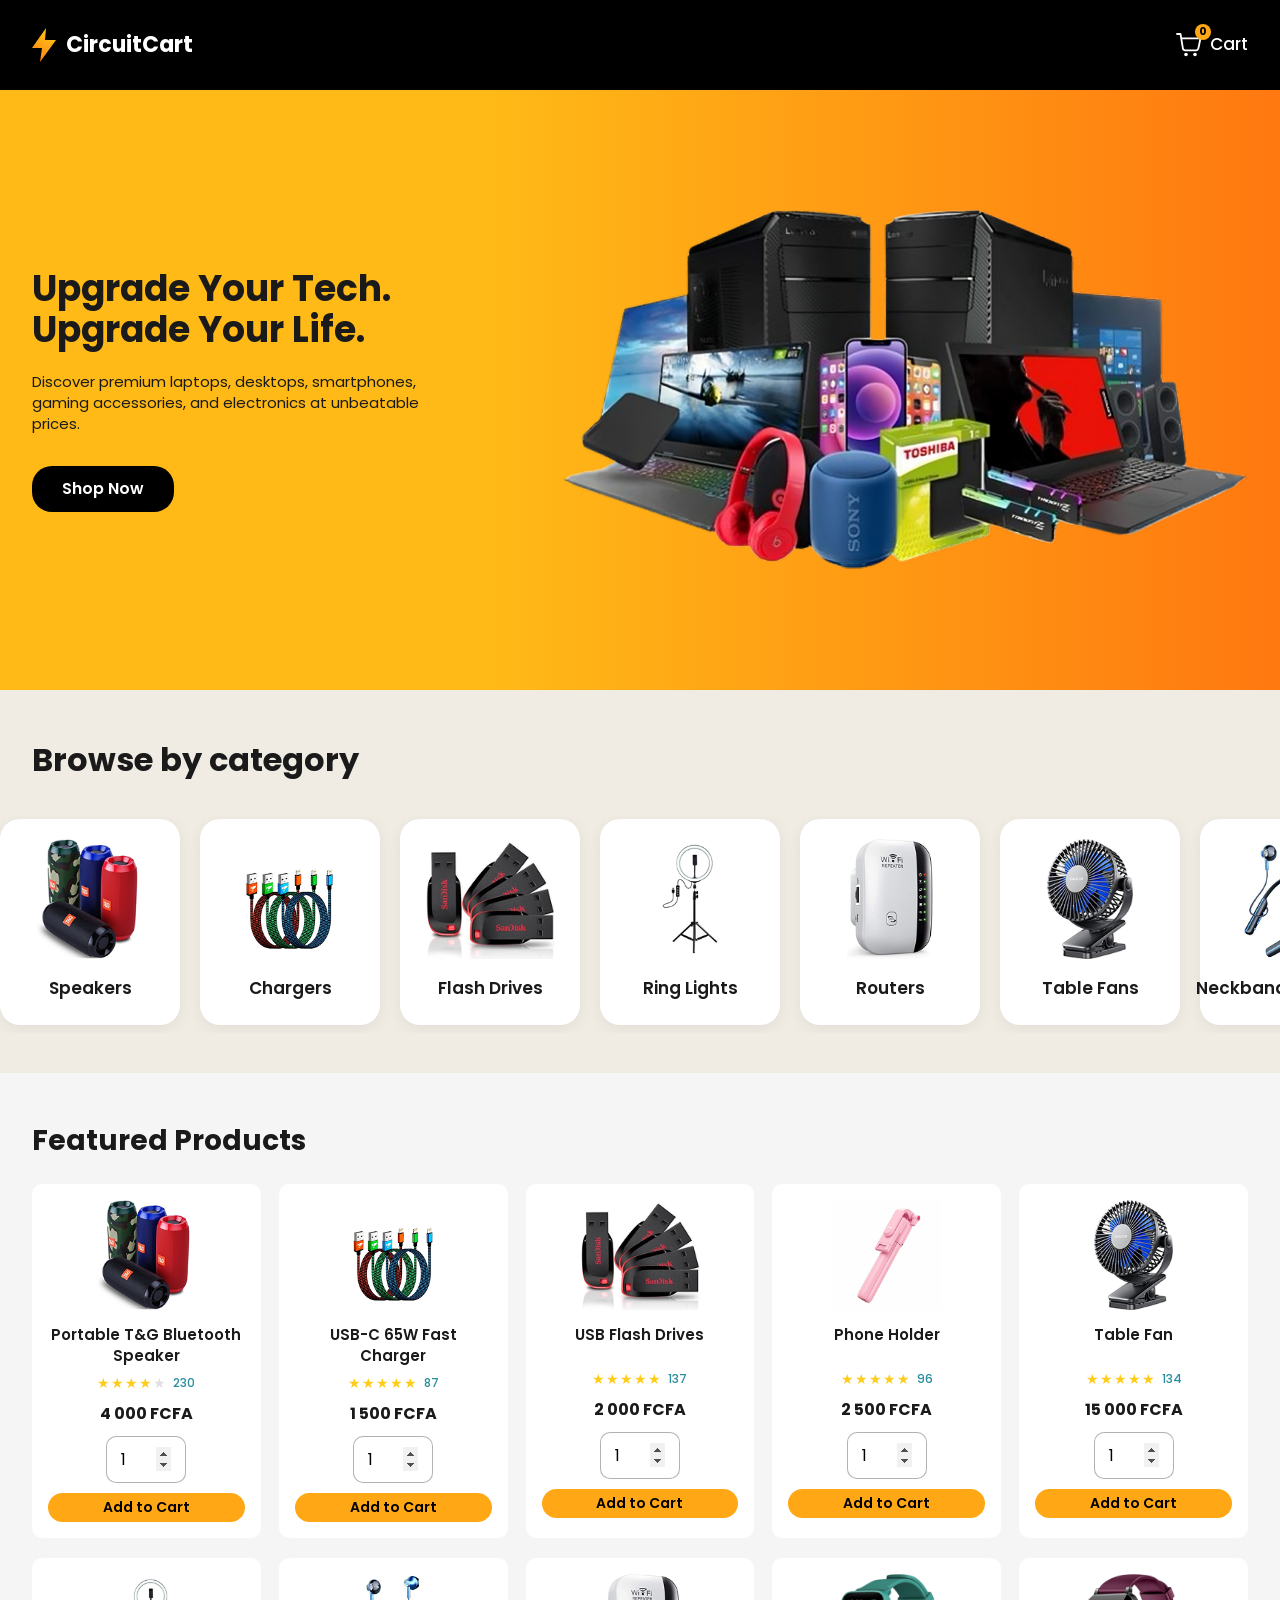
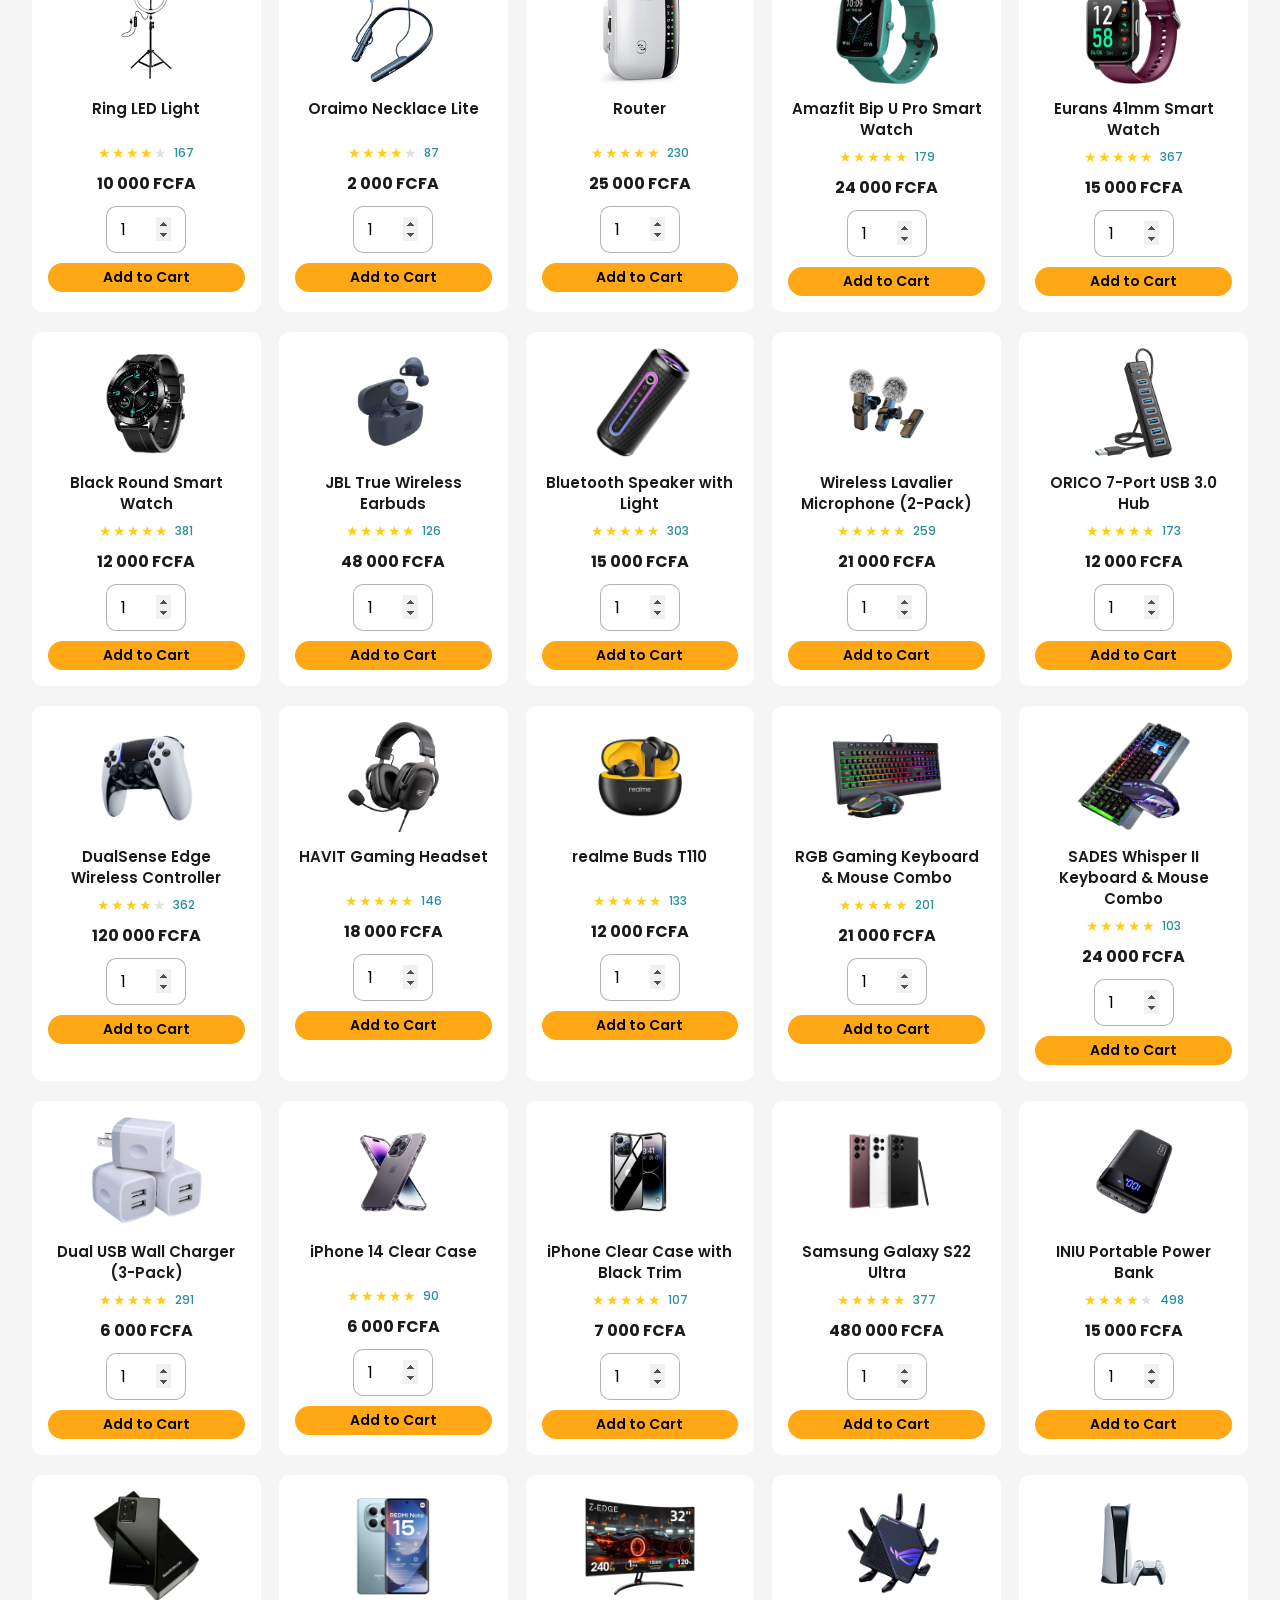
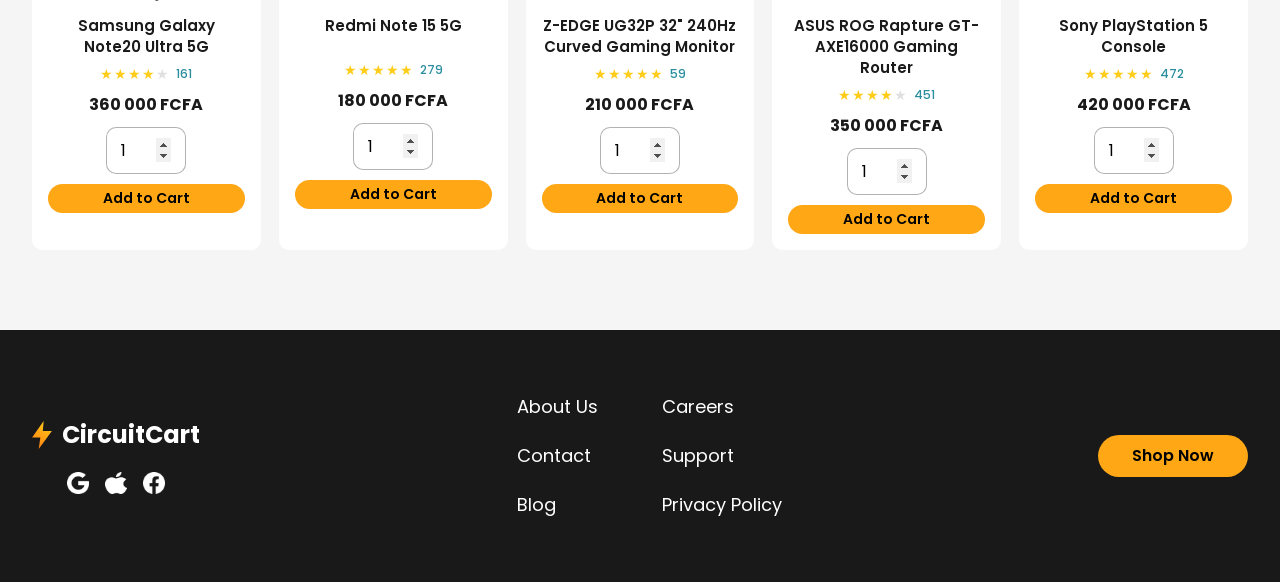
<file: index.html>
<!DOCTYPE html>
<html lang="en">
<head>
  <meta charset="UTF-8">
  <meta name="viewport" content="width=device-width, initial-scale=1.0">
  <title>CircuitCart - Upgrade Your Tech</title>

  <!-- Google Font: Poppins (closest match to the design's rounded geometric sans-serif) -->
  <link rel="preconnect" href="https://fonts.googleapis.com">
  <link rel="preconnect" href="https://fonts.gstatic.com" crossorigin>
  <link href="https://fonts.googleapis.com/css2?family=Poppins:wght@400;500;600;700&display=swap" rel="stylesheet">

  <link rel="stylesheet" href="css/style.css">
  <link rel="stylesheet" href="css/enhancements.css">
</head>
<body>

  <!-- ================= HEADER ================= -->
  <header class="site-header">
    <div class="container header__inner">

      <!-- Logo: bolt icon (svg) + wordmark -->
      <a href="#" class="logo">
        <svg class="logo__bolt" width="24" height="34" viewBox="0 0 24 34" fill="none" xmlns="http://www.w3.org/2000/svg">
          <path d="M14 0L0 20H10L8 34L24 12H13L14 0Z" fill="url(#bolt-gradient)"/>
          <defs>
            <linearGradient id="bolt-gradient" x1="0" y1="34" x2="22" y2="2" gradientUnits="userSpaceOnUse">
              <stop stop-color="#FF7811"/>
              <stop offset="1" stop-color="#FFCD19"/>
            </linearGradient>
          </defs>
        </svg>
        <span class="logo__text">CircuitCart</span>
      </a>

      <!-- Cart icon with live item-count badge. Navigates to cart.html
           as a real sub-page, in the same tab — same pattern as Amazon's
           own checkout flow (a distinct page/URL, not a new tab or an
           in-page overlay). -->
      <a href="cart.html" class="cart-link" id="cartLink">
        <span class="cart-icon-wrap">
          <svg class="cart-icon" width="26" height="24" viewBox="0 0 26 24" fill="none" xmlns="http://www.w3.org/2000/svg">
            <path d="M1 1H4.5L6.9 15.4C7.08 16.5 8.03 17.3 9.15 17.3H20.1C21.2 17.3 22.15 16.52 22.35 15.44L24.5 5.3H6" stroke="white" stroke-width="1.8" stroke-linecap="round" stroke-linejoin="round"/>
            <circle cx="10" cy="21.5" r="1.8" fill="white"/>
            <circle cx="19" cy="21.5" r="1.8" fill="white"/>
          </svg>
          <span class="cart-badge" id="cartBadge">0</span>
        </span>
        <span>Cart</span>
      </a>

    </div>
  </header>

  <!-- ================= HERO ================= -->
  <section class="hero">
    <div class="container hero__inner">
      <div class="hero__text">
        <h1>Upgrade Your Tech. Upgrade Your Life.</h1>
        <p>Discover premium laptops, desktops, smartphones, gaming accessories, and electronics at unbeatable prices.</p>
        <a href="#featured-products" class="btn btn--dark">Shop Now</a>
      </div>
      <div class="hero__image">
        <img src="assets/hero-collage.png" alt="Collage of a laptop, smartphone, camera, gaming handheld, VR headset, drone, smartwatches, headphones, earbuds and other electronics sold on CircuitCart">
      </div>
    </div>
  </section>

  <!-- ================= BROWSE BY CATEGORY ================= -->
  <section class="categories">
    <div class="container">
      <h2>Browse by category</h2>
    </div>
    <!-- Full-bleed scroll track so the last card can peek off-screen, matching the reference design -->
    <div class="categories__scroll">
      <a href="#featured-products" class="category-card">
        <span class="category-card__thumb"><img src="assets/product-bluetooth-speaker.png" alt="Speakers category"></span>
        <span class="category-card__label">Speakers</span>
      </a>
      <a href="#featured-products" class="category-card">
        <span class="category-card__thumb"><img src="assets/product-usb-charger.png" alt="Chargers category"></span>
        <span class="category-card__label">Chargers</span>
      </a>
      <a href="#featured-products" class="category-card">
        <span class="category-card__thumb"><img src="assets/product-flash-drives.png" alt="Flash Drives category"></span>
        <span class="category-card__label">Flash Drives</span>
      </a>
      <a href="#featured-products" class="category-card">
        <span class="category-card__thumb"><img src="assets/product-ring-light.png" alt="Ring Lights category"></span>
        <span class="category-card__label">Ring Lights</span>
      </a>
      <a href="#featured-products" class="category-card">
        <span class="category-card__thumb"><img src="assets/product-router.png" alt="Routers category"></span>
        <span class="category-card__label">Routers</span>
      </a>
      <a href="#featured-products" class="category-card">
        <span class="category-card__thumb"><img src="assets/product-table-fan.png" alt="Table Fans category"></span>
        <span class="category-card__label">Table Fans</span>
      </a>
      <a href="#featured-products" class="category-card">
        <span class="category-card__thumb"><img src="assets/product-neckband-earphones.png" alt="Neckband Earphones category"></span>
        <span class="category-card__label">Neckband Earphones</span>
      </a>
      <a href="#featured-products" class="category-card">
        <span class="category-card__thumb"><img src="assets/product-phone-holder.png" alt="Phone Accessories category"></span>
        <span class="category-card__label">Phone Accessories</span>
      </a>
      <a href="#featured-products" class="category-card">
        <span class="category-card__thumb"><img src="assets/product-redmi-note-15.png" alt="Phones category"></span>
        <span class="category-card__label">Phones</span>
      </a>
      <a href="#featured-products" class="category-card">
        <span class="category-card__thumb"><img src="assets/product-amazfit-bip-watch.png" alt="Smart Watches category"></span>
        <span class="category-card__label">Smart Watches</span>
      </a>
      <a href="#featured-products" class="category-card">
        <span class="category-card__thumb"><img src="assets/product-ps5-console.png" alt="Gaming category"></span>
        <span class="category-card__label">Gaming</span>
      </a>
      <a href="#featured-products" class="category-card">
        <span class="category-card__thumb"><img src="assets/product-iniu-power-bank.png" alt="Power Banks category"></span>
        <span class="category-card__label">Power Banks</span>
      </a>
      <a href="#featured-products" class="category-card">
        <span class="category-card__thumb"><img src="assets/product-iphone14-case-purple.png" alt="Phone Cases category"></span>
        <span class="category-card__label">Phone Cases</span>
      </a>
    </div>
  </section>

  <!-- ================= FEATURED PRODUCTS ================= -->
  <section class="featured-products" id="featured-products">
    <div class="container">
      <h2>Featured Products</h2>

      <div class="product-grid" id="productGrid">
        <!-- Each product card carries its data in data-* attributes so script.js can read it -->

        <article class="product-card" data-name="Portable T&amp;G Bluetooth Speaker" data-price="4000">
          <img src="assets/product-bluetooth-speaker.png" alt="Portable T&amp;G Bluetooth Speaker" class="product-card__img">
          <h3>Portable T&amp;G Bluetooth Speaker</h3>
          <div class="rating">
            <span class="stars" data-rating="4" aria-hidden="true"></span>
            <span class="rating__count">230</span>
          </div>
          <p class="price">4 000 FCFA</p>
          <input type="number" class="qty-select" aria-label="Quantity" min="1" max="99" step="1" value="1">
          <button class="btn btn--add-to-cart">Add to Cart</button>
        </article>

        <article class="product-card" data-name="USB-C 65W Fast Charger" data-price="1500">
          <img src="assets/product-usb-charger.png" alt="USB-C 65W Fast Charger" class="product-card__img">
          <h3>USB-C 65W Fast Charger</h3>
          <div class="rating">
            <span class="stars" data-rating="5" aria-hidden="true"></span>
            <span class="rating__count">87</span>
          </div>
          <p class="price">1 500 FCFA</p>
          <input type="number" class="qty-select" aria-label="Quantity" min="1" max="99" step="1" value="1">
          <button class="btn btn--add-to-cart">Add to Cart</button>
        </article>

        <article class="product-card" data-name="USB Flash Drives" data-price="2000">
          <img src="assets/product-flash-drives.png" alt="USB Flash Drives" class="product-card__img">
          <h3>USB Flash Drives</h3>
          <div class="rating">
            <span class="stars" data-rating="5" aria-hidden="true"></span>
            <span class="rating__count">137</span>
          </div>
          <p class="price">2 000 FCFA</p>
          <input type="number" class="qty-select" aria-label="Quantity" min="1" max="99" step="1" value="1">
          <button class="btn btn--add-to-cart">Add to Cart</button>
        </article>

        <article class="product-card" data-name="Phone Holder" data-price="2500">
          <img src="assets/product-phone-holder.png" alt="Phone Holder" class="product-card__img">
          <h3>Phone Holder</h3>
          <div class="rating">
            <span class="stars" data-rating="5" aria-hidden="true"></span>
            <span class="rating__count">96</span>
          </div>
          <p class="price">2 500 FCFA</p>
          <input type="number" class="qty-select" aria-label="Quantity" min="1" max="99" step="1" value="1">
          <button class="btn btn--add-to-cart">Add to Cart</button>
        </article>

        <article class="product-card" data-name="Table Fan" data-price="15000">
          <img src="assets/product-table-fan.png" alt="Table Fan" class="product-card__img">
          <h3>Table Fan</h3>
          <div class="rating">
            <span class="stars" data-rating="5" aria-hidden="true"></span>
            <span class="rating__count">134</span>
          </div>
          <p class="price">15 000 FCFA</p>
          <input type="number" class="qty-select" aria-label="Quantity" min="1" max="99" step="1" value="1">
          <button class="btn btn--add-to-cart">Add to Cart</button>
        </article>

        <article class="product-card" data-name="Ring LED Light" data-price="10000">
          <img src="assets/product-ring-light.png" alt="Ring LED Light" class="product-card__img">
          <h3>Ring LED Light</h3>
          <div class="rating">
            <span class="stars" data-rating="4" aria-hidden="true"></span>
            <span class="rating__count">167</span>
          </div>
          <p class="price">10 000 FCFA</p>
          <input type="number" class="qty-select" aria-label="Quantity" min="1" max="99" step="1" value="1">
          <button class="btn btn--add-to-cart">Add to Cart</button>
        </article>

        <article class="product-card" data-name="Oraimo Necklace Lite" data-price="2000">
          <img src="assets/product-neckband-earphones.png" alt="Oraimo Necklace Lite" class="product-card__img">
          <h3>Oraimo Necklace Lite</h3>
          <div class="rating">
            <span class="stars" data-rating="4" aria-hidden="true"></span>
            <span class="rating__count">87</span>
          </div>
          <p class="price">2 000 FCFA</p>
          <input type="number" class="qty-select" aria-label="Quantity" min="1" max="99" step="1" value="1">
          <button class="btn btn--add-to-cart">Add to Cart</button>
        </article>

        <article class="product-card" data-name="Router" data-price="25000">
          <img src="assets/product-router.png" alt="Router" class="product-card__img">
          <h3>Router</h3>
          <div class="rating">
            <span class="stars" data-rating="5" aria-hidden="true"></span>
            <span class="rating__count">230</span>
          </div>
          <p class="price">25 000 FCFA</p>
          <input type="number" class="qty-select" aria-label="Quantity" min="1" max="99" step="1" value="1">
          <button class="btn btn--add-to-cart">Add to Cart</button>
        </article>

      
        <article class="product-card" data-name="Amazfit Bip U Pro Smart Watch" data-price="24000">
          <img src="assets/product-amazfit-bip-watch.png" alt="Amazfit Bip U Pro Smart Watch" class="product-card__img">
          <h3>Amazfit Bip U Pro Smart Watch</h3>
          <div class="rating">
            <span class="stars" data-rating="5" aria-hidden="true"></span>
            <span class="rating__count">179</span>
          </div>
          <p class="price">24 000 FCFA</p>
          <input type="number" class="qty-select" aria-label="Quantity" min="1" max="99" step="1" value="1">
          <button class="btn btn--add-to-cart">Add to Cart</button>
        </article>

        <article class="product-card" data-name="Eurans 41mm Smart Watch" data-price="15000">
          <img src="assets/product-eurans-smart-watch.png" alt="Eurans 41mm Smart Watch" class="product-card__img">
          <h3>Eurans 41mm Smart Watch</h3>
          <div class="rating">
            <span class="stars" data-rating="5" aria-hidden="true"></span>
            <span class="rating__count">367</span>
          </div>
          <p class="price">15 000 FCFA</p>
          <input type="number" class="qty-select" aria-label="Quantity" min="1" max="99" step="1" value="1">
          <button class="btn btn--add-to-cart">Add to Cart</button>
        </article>

        <article class="product-card" data-name="Black Round Smart Watch" data-price="12000">
          <img src="assets/product-round-smart-watch.png" alt="Black Round Smart Watch" class="product-card__img">
          <h3>Black Round Smart Watch</h3>
          <div class="rating">
            <span class="stars" data-rating="5" aria-hidden="true"></span>
            <span class="rating__count">381</span>
          </div>
          <p class="price">12 000 FCFA</p>
          <input type="number" class="qty-select" aria-label="Quantity" min="1" max="99" step="1" value="1">
          <button class="btn btn--add-to-cart">Add to Cart</button>
        </article>

        <article class="product-card" data-name="JBL True Wireless Earbuds" data-price="48000">
          <img src="assets/product-jbl-earbuds.png" alt="JBL True Wireless Earbuds" class="product-card__img">
          <h3>JBL True Wireless Earbuds</h3>
          <div class="rating">
            <span class="stars" data-rating="5" aria-hidden="true"></span>
            <span class="rating__count">126</span>
          </div>
          <p class="price">48 000 FCFA</p>
          <input type="number" class="qty-select" aria-label="Quantity" min="1" max="99" step="1" value="1">
          <button class="btn btn--add-to-cart">Add to Cart</button>
        </article>

        <article class="product-card" data-name="Bluetooth Speaker with Light" data-price="15000">
          <img src="assets/product-bt-speaker-light.png" alt="Bluetooth Speaker with Light" class="product-card__img">
          <h3>Bluetooth Speaker with Light</h3>
          <div class="rating">
            <span class="stars" data-rating="5" aria-hidden="true"></span>
            <span class="rating__count">303</span>
          </div>
          <p class="price">15 000 FCFA</p>
          <input type="number" class="qty-select" aria-label="Quantity" min="1" max="99" step="1" value="1">
          <button class="btn btn--add-to-cart">Add to Cart</button>
        </article>

        <article class="product-card" data-name="Wireless Lavalier Microphone (2-Pack)" data-price="21000">
          <img src="assets/product-lavalier-mic.png" alt="Wireless Lavalier Microphone (2-Pack)" class="product-card__img">
          <h3>Wireless Lavalier Microphone (2-Pack)</h3>
          <div class="rating">
            <span class="stars" data-rating="5" aria-hidden="true"></span>
            <span class="rating__count">259</span>
          </div>
          <p class="price">21 000 FCFA</p>
          <input type="number" class="qty-select" aria-label="Quantity" min="1" max="99" step="1" value="1">
          <button class="btn btn--add-to-cart">Add to Cart</button>
        </article>

        <article class="product-card" data-name="ORICO 7-Port USB 3.0 Hub" data-price="12000">
          <img src="assets/product-usb-hub.png" alt="ORICO 7-Port USB 3.0 Hub" class="product-card__img">
          <h3>ORICO 7-Port USB 3.0 Hub</h3>
          <div class="rating">
            <span class="stars" data-rating="5" aria-hidden="true"></span>
            <span class="rating__count">173</span>
          </div>
          <p class="price">12 000 FCFA</p>
          <input type="number" class="qty-select" aria-label="Quantity" min="1" max="99" step="1" value="1">
          <button class="btn btn--add-to-cart">Add to Cart</button>
        </article>

        <article class="product-card" data-name="DualSense Edge Wireless Controller" data-price="120000">
          <img src="assets/product-dualsense-edge.png" alt="DualSense Edge Wireless Controller" class="product-card__img">
          <h3>DualSense Edge Wireless Controller</h3>
          <div class="rating">
            <span class="stars" data-rating="4" aria-hidden="true"></span>
            <span class="rating__count">362</span>
          </div>
          <p class="price">120 000 FCFA</p>
          <input type="number" class="qty-select" aria-label="Quantity" min="1" max="99" step="1" value="1">
          <button class="btn btn--add-to-cart">Add to Cart</button>
        </article>

        <article class="product-card" data-name="HAVIT Gaming Headset" data-price="18000">
          <img src="assets/product-havit-headset.png" alt="HAVIT Gaming Headset" class="product-card__img">
          <h3>HAVIT Gaming Headset</h3>
          <div class="rating">
            <span class="stars" data-rating="5" aria-hidden="true"></span>
            <span class="rating__count">146</span>
          </div>
          <p class="price">18 000 FCFA</p>
          <input type="number" class="qty-select" aria-label="Quantity" min="1" max="99" step="1" value="1">
          <button class="btn btn--add-to-cart">Add to Cart</button>
        </article>

        <article class="product-card" data-name="realme Buds T110" data-price="12000">
          <img src="assets/product-realme-buds.png" alt="realme Buds T110" class="product-card__img">
          <h3>realme Buds T110</h3>
          <div class="rating">
            <span class="stars" data-rating="5" aria-hidden="true"></span>
            <span class="rating__count">133</span>
          </div>
          <p class="price">12 000 FCFA</p>
          <input type="number" class="qty-select" aria-label="Quantity" min="1" max="99" step="1" value="1">
          <button class="btn btn--add-to-cart">Add to Cart</button>
        </article>

        <article class="product-card" data-name="RGB Gaming Keyboard &amp; Mouse Combo" data-price="21000">
          <img src="assets/product-rgb-keyboard-mouse.png" alt="RGB Gaming Keyboard &amp; Mouse Combo" class="product-card__img">
          <h3>RGB Gaming Keyboard &amp; Mouse Combo</h3>
          <div class="rating">
            <span class="stars" data-rating="5" aria-hidden="true"></span>
            <span class="rating__count">201</span>
          </div>
          <p class="price">21 000 FCFA</p>
          <input type="number" class="qty-select" aria-label="Quantity" min="1" max="99" step="1" value="1">
          <button class="btn btn--add-to-cart">Add to Cart</button>
        </article>

        <article class="product-card" data-name="SADES Whisper II Keyboard &amp; Mouse Combo" data-price="24000">
          <img src="assets/product-sades-keyboard-mouse.png" alt="SADES Whisper II Keyboard &amp; Mouse Combo" class="product-card__img">
          <h3>SADES Whisper II Keyboard &amp; Mouse Combo</h3>
          <div class="rating">
            <span class="stars" data-rating="5" aria-hidden="true"></span>
            <span class="rating__count">103</span>
          </div>
          <p class="price">24 000 FCFA</p>
          <input type="number" class="qty-select" aria-label="Quantity" min="1" max="99" step="1" value="1">
          <button class="btn btn--add-to-cart">Add to Cart</button>
        </article>

        <article class="product-card" data-name="Dual USB Wall Charger (3-Pack)" data-price="6000">
          <img src="assets/product-usb-wall-charger-3pack.png" alt="Dual USB Wall Charger (3-Pack)" class="product-card__img">
          <h3>Dual USB Wall Charger (3-Pack)</h3>
          <div class="rating">
            <span class="stars" data-rating="5" aria-hidden="true"></span>
            <span class="rating__count">291</span>
          </div>
          <p class="price">6 000 FCFA</p>
          <input type="number" class="qty-select" aria-label="Quantity" min="1" max="99" step="1" value="1">
          <button class="btn btn--add-to-cart">Add to Cart</button>
        </article>

        <article class="product-card" data-name="iPhone 14 Clear Case" data-price="6000">
          <img src="assets/product-iphone14-case-purple.png" alt="iPhone 14 Clear Case" class="product-card__img">
          <h3>iPhone 14 Clear Case</h3>
          <div class="rating">
            <span class="stars" data-rating="5" aria-hidden="true"></span>
            <span class="rating__count">90</span>
          </div>
          <p class="price">6 000 FCFA</p>
          <input type="number" class="qty-select" aria-label="Quantity" min="1" max="99" step="1" value="1">
          <button class="btn btn--add-to-cart">Add to Cart</button>
        </article>

        <article class="product-card" data-name="iPhone Clear Case with Black Trim" data-price="7000">
          <img src="assets/product-iphone-case-black-trim.png" alt="iPhone Clear Case with Black Trim" class="product-card__img">
          <h3>iPhone Clear Case with Black Trim</h3>
          <div class="rating">
            <span class="stars" data-rating="5" aria-hidden="true"></span>
            <span class="rating__count">107</span>
          </div>
          <p class="price">7 000 FCFA</p>
          <input type="number" class="qty-select" aria-label="Quantity" min="1" max="99" step="1" value="1">
          <button class="btn btn--add-to-cart">Add to Cart</button>
        </article>

        <article class="product-card" data-name="Samsung Galaxy S22 Ultra" data-price="480000">
          <img src="assets/product-galaxy-s22-ultra.png" alt="Samsung Galaxy S22 Ultra" class="product-card__img">
          <h3>Samsung Galaxy S22 Ultra</h3>
          <div class="rating">
            <span class="stars" data-rating="5" aria-hidden="true"></span>
            <span class="rating__count">377</span>
          </div>
          <p class="price">480 000 FCFA</p>
          <input type="number" class="qty-select" aria-label="Quantity" min="1" max="99" step="1" value="1">
          <button class="btn btn--add-to-cart">Add to Cart</button>
        </article>

        <article class="product-card" data-name="INIU Portable Power Bank" data-price="15000">
          <img src="assets/product-iniu-power-bank.png" alt="INIU Portable Power Bank" class="product-card__img">
          <h3>INIU Portable Power Bank</h3>
          <div class="rating">
            <span class="stars" data-rating="4" aria-hidden="true"></span>
            <span class="rating__count">498</span>
          </div>
          <p class="price">15 000 FCFA</p>
          <input type="number" class="qty-select" aria-label="Quantity" min="1" max="99" step="1" value="1">
          <button class="btn btn--add-to-cart">Add to Cart</button>
        </article>

        <article class="product-card" data-name="Samsung Galaxy Note20 Ultra 5G" data-price="360000">
          <img src="assets/product-note20-ultra.png" alt="Samsung Galaxy Note20 Ultra 5G" class="product-card__img">
          <h3>Samsung Galaxy Note20 Ultra 5G</h3>
          <div class="rating">
            <span class="stars" data-rating="4" aria-hidden="true"></span>
            <span class="rating__count">161</span>
          </div>
          <p class="price">360 000 FCFA</p>
          <input type="number" class="qty-select" aria-label="Quantity" min="1" max="99" step="1" value="1">
          <button class="btn btn--add-to-cart">Add to Cart</button>
        </article>

        <article class="product-card" data-name="Redmi Note 15 5G" data-price="180000">
          <img src="assets/product-redmi-note-15.png" alt="Redmi Note 15 5G" class="product-card__img">
          <h3>Redmi Note 15 5G</h3>
          <div class="rating">
            <span class="stars" data-rating="5" aria-hidden="true"></span>
            <span class="rating__count">279</span>
          </div>
          <p class="price">180 000 FCFA</p>
          <input type="number" class="qty-select" aria-label="Quantity" min="1" max="99" step="1" value="1">
          <button class="btn btn--add-to-cart">Add to Cart</button>
        </article>

        <article class="product-card" data-name="Z-EDGE UG32P 32&quot; 240Hz Curved Gaming Monitor" data-price="210000">
          <img src="assets/product-zedge-monitor.png" alt="Z-EDGE UG32P 32&quot; 240Hz Curved Gaming Monitor" class="product-card__img">
          <h3>Z-EDGE UG32P 32&quot; 240Hz Curved Gaming Monitor</h3>
          <div class="rating">
            <span class="stars" data-rating="5" aria-hidden="true"></span>
            <span class="rating__count">59</span>
          </div>
          <p class="price">210 000 FCFA</p>
          <input type="number" class="qty-select" aria-label="Quantity" min="1" max="99" step="1" value="1">
          <button class="btn btn--add-to-cart">Add to Cart</button>
        </article>

        <article class="product-card" data-name="ASUS ROG Rapture GT-AXE16000 Gaming Router" data-price="350000">
          <img src="assets/product-rog-router.png" alt="ASUS ROG Rapture GT-AXE16000 Gaming Router" class="product-card__img">
          <h3>ASUS ROG Rapture GT-AXE16000 Gaming Router</h3>
          <div class="rating">
            <span class="stars" data-rating="4" aria-hidden="true"></span>
            <span class="rating__count">451</span>
          </div>
          <p class="price">350 000 FCFA</p>
          <input type="number" class="qty-select" aria-label="Quantity" min="1" max="99" step="1" value="1">
          <button class="btn btn--add-to-cart">Add to Cart</button>
        </article>

        <article class="product-card" data-name="Sony PlayStation 5 Console" data-price="420000">
          <img src="assets/product-ps5-console.png" alt="Sony PlayStation 5 Console" class="product-card__img">
          <h3>Sony PlayStation 5 Console</h3>
          <div class="rating">
            <span class="stars" data-rating="5" aria-hidden="true"></span>
            <span class="rating__count">472</span>
          </div>
          <p class="price">420 000 FCFA</p>
          <input type="number" class="qty-select" aria-label="Quantity" min="1" max="99" step="1" value="1">
          <button class="btn btn--add-to-cart">Add to Cart</button>
        </article>
</div>
    </div>
  </section>

  <!-- ================= FOOTER ================= -->
  <footer class="site-footer">
    <div class="container footer__inner">

      <div class="footer__brand">
        <a href="#" class="logo">
          <svg class="logo__bolt" width="20" height="28" viewBox="0 0 24 34" fill="none" xmlns="http://www.w3.org/2000/svg">
            <path d="M14 0L0 20H10L8 34L24 12H13L14 0Z" fill="url(#bolt-gradient-footer)"/>
            <defs>
              <linearGradient id="bolt-gradient-footer" x1="0" y1="34" x2="22" y2="2" gradientUnits="userSpaceOnUse">
                <stop stop-color="#FF7811"/>
                <stop offset="1" stop-color="#FFCD19"/>
              </linearGradient>
            </defs>
          </svg>
          <span class="logo__text">CircuitCart</span>
        </a>
        <!-- Not links: these are placeholder icons with nothing to link to
             yet, so they're plain inert spans rather than clickable anchors. -->
        <div class="footer__socials">
          <span class="footer__social-icon" aria-hidden="true"><img src="assets/icon-google.png" alt=""></span>
          <span class="footer__social-icon" aria-hidden="true"><img src="assets/icon-apple.png" alt=""></span>
          <span class="footer__social-icon" aria-hidden="true"><img src="assets/icon-facebook.png" alt=""></span>
        </div>
      </div>

      <!-- Not links: placeholder nav items with no pages behind them yet. -->
      <nav class="footer__links">
        <ul>
          <li><span>About Us</span></li>
          <li><span>Contact</span></li>
          <li><span>Blog</span></li>
        </ul>
        <ul>
          <li><span>Careers</span></li>
          <li><span>Support</span></li>
          <li><span>Privacy Policy</span></li>
        </ul>
      </nav>

      <a href="#featured-products" class="btn btn--book-now">Shop Now</a>

    </div>
  </footer>

  <!-- Toast notification shown after adding an item to the cart.
       Content is filled in by script.js; empty by default. -->
  <!-- Toast notification shown after adding an item to the cart.
       Message text is filled in by script.js; the two buttons are
       wired up once on page load. -->
  <div class="toast" id="cartToast" role="status" aria-live="polite">
    <span class="toast__message" id="cartToastMessage"></span>
    <div class="toast__actions">
      <a href="cart.html" class="toast__btn toast__btn--view">View Cart</a>
      <button type="button" class="toast__btn toast__btn--dismiss" id="cartToastDismiss">Dismiss</button>
    </div>
  </div>

  <script src="js/cart-storage.js"></script>
  <script src="js/script.js"></script>
</body>
</html>
</file>
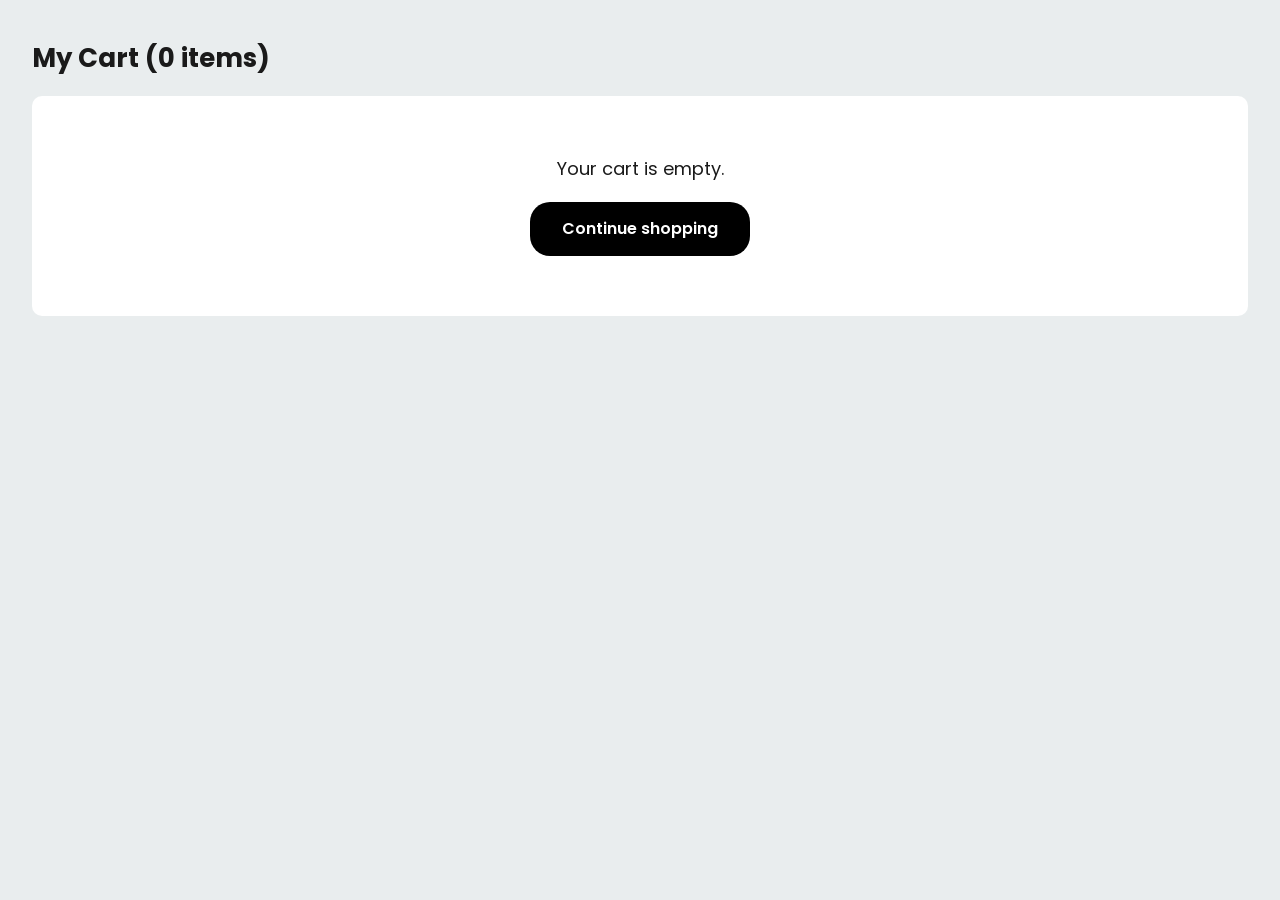
<file: cart.html>
<!DOCTYPE html>
<html lang="en">
<head>
  <meta charset="UTF-8">
  <meta name="viewport" content="width=device-width, initial-scale=1.0">
  <title>My Cart - CircuitCart</title>

  <!-- Google Font: Poppins (same as the shop page) -->
  <link rel="preconnect" href="https://fonts.googleapis.com">
  <link rel="preconnect" href="https://fonts.gstatic.com" crossorigin>
  <link href="https://fonts.googleapis.com/css2?family=Poppins:wght@400;500;600;700&display=swap" rel="stylesheet">

  <link rel="stylesheet" href="css/cart-style.css">
</head>
<body>

  <div class="container">
    <h1 class="cart-heading" id="cartHeading">My Cart</h1>

    <div class="cart-layout">
      <!-- Cart item cards get rendered here by cart-script.js, based on
           whatever is saved in localStorage (added from index.html) -->
      <div class="cart-items" id="cartItems"></div>

      <!-- Order summary also gets filled in by cart-script.js so it always
           matches the items on the left -->
      <aside class="order-summary" id="orderSummary"></aside>
    </div>
  </div>

  <script src="js/cart-storage.js"></script>
  <script src="js/cart-script.js"></script>
</body>
</html>
</file>
<file: css/style.css>
/* ==========================================================================
   CircuitCart — stylesheet
   Colors, spacing and type scale below are pulled directly from the
   Figma design file (Desktop - 9).
   ========================================================================== */

/* ---------- Design tokens ---------- */
:root {
  --color-bg: #F5F5F5;
  --color-black: #000000;
  --color-header-bg: #000000;
  --color-hero-start: #FFBA17;
  --color-hero-end: #FF7810;
  --color-orange: #FFA715;
  --color-star: #FFCD19;
  --color-review-count: #2A8E9E;
  --color-footer-bg: #191919;
  --color-text: #1A1A1A;
  --color-text-muted: #4D4D4D;
  --color-white: #FFFFFF;

  --font-main: 'Poppins', sans-serif;

  --container-width: 1376px;
  --radius-card: 10px;
  --radius-pill: 28px;
}

/* ---------- Reset ---------- */
* {
  margin: 0;
  padding: 0;
  box-sizing: border-box;
}

body {
  font-family: var(--font-main);
  color: var(--color-text);
  background: var(--color-bg);
  line-height: 1.4;
}

img {
  display: block;
  max-width: 100%;
}

a {
  text-decoration: none;
  color: inherit;
}

ul {
  list-style: none;
}

.container {
  max-width: var(--container-width);
  margin: 0 auto;
  padding: 0 32px;
}

/* ---------- Buttons ---------- */
.btn {
  display: inline-flex;
  align-items: center;
  justify-content: center;
  font-family: var(--font-main);
  font-weight: 600;
  font-size: 16px;
  border: none;
  cursor: pointer;
  transition: opacity 0.15s ease, transform 0.1s ease;
}

.btn:hover {
  opacity: 0.9;
}

.btn:active {
  transform: scale(0.98);
}

.btn--dark {
  background: var(--color-black);
  color: var(--color-white);
  padding: 12px 30px;
  border-radius: 20px;
}

.btn--add-to-cart {
  background: var(--color-orange);
  color: var(--color-black);
  width: 100%;
  padding: 4px 0;
  border-radius: var(--radius-pill);
  font-size: 14px;
}

.btn--book-now {
  background: var(--color-orange);
  color: var(--color-black);
  padding: 10px 34px;
  border-radius: 40px;
}

/* ==========================================================================
   HEADER
   ========================================================================== */
.site-header {
  background: var(--color-header-bg);
  height: 90px;
}

.header__inner {
  height: 100%;
  display: flex;
  align-items: center;
  justify-content: space-between;
}

.logo {
  display: flex;
  align-items: center;
  gap: 10px;
}

.logo__text {
  color: var(--color-white);
  font-size: 22px;
  font-weight: 700;
}

.cart-link {
  display: flex;
  align-items: center;
  gap: 8px;
  color: var(--color-white);
  font-size: 17px;
  font-weight: 500;
}

.cart-icon-wrap {
  position: relative;
  display: flex;
}

.cart-badge {
  position: absolute;
  top: -9px;
  right: -9px;
  background: var(--color-orange);
  color: var(--color-black);
  font-size: 11px;
  font-weight: 700;
  min-width: 16px;
  height: 16px;
  border-radius: 50%;
  display: flex;
  align-items: center;
  justify-content: center;
  padding: 0 3px;
}

/* ==========================================================================
   HERO
   ========================================================================== */
.hero {
  background: linear-gradient(90deg, var(--color-hero-start) 38%, var(--color-hero-end) 100%);
  overflow: hidden;
}

.hero__inner {
  display: grid;
  grid-template-columns: 0.85fr 1.15fr;
  align-items: center;
  gap: 24px;
  padding-top: 80px;
  padding-bottom: 80px;
  min-height: 600px;
}

.hero__text h1 {
  font-size: 36px;
  font-weight: 700;
  line-height: 1.15;
  max-width: 480px;
  margin-bottom: 20px;
}

.hero__text p {
  font-size: 15px;
  color: var(--color-text);
  max-width: 420px;
  margin-bottom: 32px;
}

.hero__image {
  display: flex;
  justify-content: center;
  overflow: visible;
}

.hero__image img {
  width: 100%;
  max-width: 100%;
  height: auto;
}

/* ==========================================================================
   BROWSE BY CATEGORY
   ========================================================================== */
.categories {
  background: #F0EBE3;
  padding: 48px 0 40px;
}

.categories h2 {
  font-size: 32px;
  font-weight: 700;
  text-align: left;
  margin-bottom: 32px;
}

/* Full-bleed horizontally-scrolling track, so the last card can peek
   off the edge of the viewport the same way it does in the design. */
.categories__scroll {
  display: flex;
  gap: 20px;
  overflow-x: auto;
  padding: 4px 32px 8px;
  scrollbar-width: thin;
  scroll-behavior: smooth;
}

.category-card {
  flex: 0 0 auto;
  width: 180px;
  background: var(--color-white);
  border-radius: 20px;
  box-shadow: 0 4px 16px rgba(0, 0, 0, 0.06);
  padding: 20px 16px 24px;
  display: flex;
  flex-direction: column;
  align-items: center;
  gap: 18px;
  transition: transform 0.15s ease, box-shadow 0.15s ease;
}

.category-card:hover {
  transform: translateY(-3px);
  box-shadow: 0 8px 20px rgba(0, 0, 0, 0.1);
}

.category-card__thumb {
  height: 120px;
  width: 100%;
  display: flex;
  align-items: center;
  justify-content: center;
}

.category-card__thumb img {
  max-height: 100%;
  max-width: 100%;
  object-fit: contain;
}

.category-card__label {
  font-size: 17px;
  font-weight: 600;
  text-align: center;
  white-space: nowrap;
}

/* ==========================================================================
   FEATURED PRODUCTS
   ========================================================================== */
.featured-products {
  background: var(--color-bg);
  padding: 48px 0 80px;
}

.featured-products h2 {
  font-size: 28px;
  font-weight: 700;
  margin-bottom: 24px;
}

.product-grid {
  display: grid;
  grid-template-columns: repeat(5, 1fr);
  gap: 20px 18px;
}

.product-card {
  background: var(--color-white);
  border-radius: var(--radius-card);
  padding: 16px;
  display: flex;
  flex-direction: column;
  align-items: center;
  text-align: center;
}

.product-card__img {
  width: 100%;
  height: 110px;
  object-fit: contain;
  margin-bottom: 14px;
}

.product-card h3 {
  font-size: 15px;
  font-weight: 600;
  margin-bottom: 8px;
  min-height: 38px;
}

.rating {
  display: flex;
  align-items: center;
  justify-content: center;
  gap: 6px;
  margin-bottom: 10px;
}

/* Star rating: each star is a plain "★" character. Filled stars get the
   gold color, empty stars get grey. See script.js for how the .filled
   class gets added based on each card's data-rating. */
.stars {
  font-size: 14px;
  letter-spacing: 1px;
  color: #E0E0E0;
}

.stars .star.filled {
  color: var(--color-star);
}

.rating__count {
  color: var(--color-review-count);
  font-size: 12px;
  font-weight: 500;
}

.price {
  font-size: 16px;
  font-weight: 700;
  margin-bottom: 10px;
}

.qty-select {
  font-family: var(--font-main);
  font-size: 14px;
  padding: 8px 10px;
  border: 1px solid rgba(0, 0, 0, 0.3);
  border-radius: 8px;
  background: var(--color-white);
  width: 72px;
  margin-bottom: 10px;
  cursor: pointer;
}

/* ==========================================================================
   FOOTER
   ========================================================================== */
.site-footer {
  background: var(--color-footer-bg);
  padding: 64px 0;
}

.footer__inner {
  display: flex;
  align-items: center;
  justify-content: space-between;
  flex-wrap: wrap;
  gap: 40px;
}

.footer__brand {
  display: flex;
  flex-direction: column;
  align-items: center;
}

.footer__brand .logo__text {
  font-size: 24px;
}

.footer__socials {
  display: flex;
  gap: 16px;
  margin-top: 20px;
}

.footer__social-icon {
  display: inline-flex;
  cursor: default;
}

.footer__socials img {
  width: 22px;
  height: 22px;
}

.footer__links {
  display: flex;
  gap: 64px;
}

.footer__links li {
  margin-bottom: 24px;
}

.footer__links li:last-child {
  margin-bottom: 0;
}

.footer__links span {
  display: inline-block;
  color: var(--color-white);
  font-size: 18px;
  cursor: default;
}

/* ==========================================================================
   RESPONSIVE
   ========================================================================== */
@media (max-width: 1250px) {
  .product-grid {
    grid-template-columns: repeat(4, 1fr);
  }
}

@media (max-width: 1000px) {
  .product-grid {
    grid-template-columns: repeat(3, 1fr);
  }
}

@media (max-width: 780px) {
  .product-grid {
    grid-template-columns: repeat(2, 1fr);
  }
}

@media (max-width: 900px) {
  .hero__inner {
    grid-template-columns: 1fr;
    padding-top: 48px;
    padding-bottom: 48px;
    min-height: auto;
  }

  .hero__image {
    order: -1;
  }

  .hero__image img {
    width: 100%;
    max-width: 100%;
  }

  .hero__text h1 {
    font-size: 34px;
  }

  .footer__inner {
    flex-direction: column;
    align-items: flex-start;
  }
}

@media (max-width: 560px) {
  .product-grid {
    grid-template-columns: 1fr;
  }

  .footer__links {
    gap: 32px;
  }
}
</file>
<file: css/enhancements.css>
/* ==========================================================================
   CircuitCart — enhancements.css
   Loaded after style.css. Covers additions that style.css doesn't know
   about yet: scroll polish for the horizontally-scrolling category row.
   Kept in its own file so it's a drop-in addition rather than an edit to
   your existing stylesheet.
   ========================================================================== */

/* ---------- Category row: scroll polish only ---------- */
/* Sizing (image dimensions, card width, label font-size) stays defined
   once in style.css — this file only adds scroll-snap behavior and a
   custom scrollbar so there's no conflicting box size between the two
   stylesheets. */
.categories__scroll {
  scroll-snap-type: x proximity;
  -webkit-overflow-scrolling: touch;
}

.categories__scroll::-webkit-scrollbar {
  height: 8px;
}

.categories__scroll::-webkit-scrollbar-track {
  background: transparent;
}

.categories__scroll::-webkit-scrollbar-thumb {
  background: rgba(0, 0, 0, 0.2);
  border-radius: 4px;
}

.category-card {
  scroll-snap-align: start;
}

/* Header search bar styling now lives in style.css, alongside the rest
   of the header rules, rather than here. */

/* ---------- Add-to-cart toast notification ---------- */
.toast {
  position: fixed;
  left: 50%;
  bottom: 28px;
  transform: translate(-50%, 16px);
  display: flex;
  align-items: center;
  flex-wrap: wrap;
  gap: 8px 16px;
  background: #000000;
  color: #ffffff;
  font-family: var(--font-main);
  font-size: 15px;
  font-weight: 600;
  padding: 14px 16px 14px 20px;
  border-radius: 12px;
  box-shadow: 0 10px 28px rgba(0, 0, 0, 0.25);
  opacity: 0;
  pointer-events: none;
  transition: opacity 0.2s ease, transform 0.2s ease;
  z-index: 1000;
  max-width: calc(100vw - 32px);
}

.toast.is-visible {
  opacity: 1;
  transform: translate(-50%, 0);
  pointer-events: auto;
}

.toast__message {
  display: flex;
  align-items: center;
  gap: 10px;
}

.toast__message::before {
  content: "✓";
  display: inline-flex;
  align-items: center;
  justify-content: center;
  width: 20px;
  height: 20px;
  border-radius: 50%;
  background: var(--color-orange);
  color: #000000;
  font-size: 13px;
  font-weight: 700;
  flex-shrink: 0;
}

.toast__actions {
  display: flex;
  align-items: center;
  gap: 8px;
  margin-left: auto;
}

.toast__btn {
  font-family: inherit;
  font-size: 13px;
  font-weight: 600;
  padding: 8px 14px;
  border-radius: 8px;
  cursor: pointer;
  white-space: nowrap;
  text-decoration: none;
}

.toast__btn--view {
  background: var(--color-orange);
  color: #000000;
  border: 1px solid var(--color-orange);
}

.toast__btn--view:hover {
  opacity: 0.9;
}

.toast__btn--dismiss {
  background: transparent;
  color: #ffffff;
  border: 1px solid rgba(255, 255, 255, 0.3);
}

.toast__btn--dismiss:hover {
  background: rgba(255, 255, 255, 0.1);
}

@media (max-width: 480px) {
  .toast {
    left: 16px;
    right: 16px;
    bottom: 16px;
    transform: translateY(16px);
    max-width: none;
  }

  .toast.is-visible {
    transform: translateY(0);
  }

  .toast__actions {
    margin-left: 0;
    width: 100%;
  }

  .toast__btn {
    flex: 1;
    text-align: center;
  }
}

/* ---------- Quantity number inputs (replaces the 1-5 dropdown) ---------- */
input.qty-select[type="number"] {
  font-family: inherit;
  font-size: 16px;
  padding: 10px 14px;
  border: 1px solid rgba(0, 0, 0, 0.3);
  border-radius: 10px;
  background: #fff;
  width: 80px;
}

input.qty-select[type="number"]::-webkit-inner-spin-button,
input.qty-select[type="number"]::-webkit-outer-spin-button {
  opacity: 1;
}
</file>
<file: css/cart-style.css>
/* ==========================================================================
   CircuitCart — cart page stylesheet
   Colors, spacing and type below are pulled from the Figma design file
   (Desktop - 10). Shares the same font and button rhythm as style.css,
   but this page has its own layout, so it gets its own file.
   ========================================================================== */

:root {
  --color-bg: #E9EDEE;
  --color-white: #FFFFFF;
  --color-black: #000000;
  --color-text: #1A1A1A;
  --color-text-muted: #757575;
  --color-red: #E82E2E;
  --color-teal: #2A8E9E;

  --font-main: 'Poppins', sans-serif;
  --container-width: 1376px;
  --radius-card: 10px;
}

* {
  margin: 0;
  padding: 0;
  box-sizing: border-box;
}

body {
  font-family: var(--font-main);
  color: var(--color-text);
  background: var(--color-bg);
  line-height: 1.4;
}

img {
  display: block;
  max-width: 100%;
}

a {
  text-decoration: none;
  color: inherit;
}

.container {
  max-width: var(--container-width);
  margin: 0 auto;
  padding: 40px 32px;
}

.cart-heading {
  font-size: 26px;
  font-weight: 700;
  margin-bottom: 20px;
}

/* ---------- Two-column layout: cart items + order summary ---------- */
.cart-layout {
  display: flex;
  align-items: flex-start;
  gap: 20px;
}

.cart-items {
  flex: 1;
  display: flex;
  flex-direction: column;
  gap: 14px;
}

/* ---------- Individual cart item card ---------- */
.cart-item {
  background: var(--color-white);
  border-radius: var(--radius-card);
  padding: 14px;
  display: flex;
  gap: 16px;
}

.cart-item__image-col {
  flex: 0 0 auto;
  width: 110px;
}

.cart-item__image-col img {
  width: 100%;
  height: 130px;
  object-fit: contain;
  background: var(--color-white);
}

.cart-item__unit-price {
  margin-top: 8px;
  font-size: 14px;
  font-weight: 700;
  text-align: center;
}

.cart-item__details {
  flex: 1;
  display: flex;
  flex-direction: column;
  justify-content: center;    
  gap: 6px;
}

.cart-item__details h2 {
  font-size: 17px;
  font-weight: 600;
}

.cart-item__line-total {
  color: var(--color-red);
  font-size: 16px;
  font-weight: 700;
}

.cart-item__qty-row {
  display: flex;
  align-items: center;
  gap: 12px;
  margin-top: 6px;
}

.cart-item__qty-row label {
  font-size: 14px;
}

.qty-select {
  font-family: var(--font-main);
  font-size: 14px;
  padding: 7px 10px;
  border: 1px solid rgba(0, 0, 0, 0.3);
  border-radius: 8px;
  background: var(--color-white);
  width: 70px;
  cursor: pointer;
}

.link-btn {
  font-family: var(--font-main);
  font-size: 14px;
  font-weight: 600;
  background: none;
  border: none;
  cursor: pointer;
  padding: 0;
}

.link-btn--update {
  color: var(--color-teal);
}

.link-btn--delete {
  color: var(--color-red);
}

.link-btn:hover {
  opacity: 0.75;
}

/* ---------- Order summary ---------- */
.order-summary {
  flex: 0 0 320px;
  background: var(--color-white);
  border-radius: var(--radius-card);
  padding: 18px;
}

.order-summary h2 {
  font-size: 20px;
  font-weight: 700;
  margin-bottom: 12px;
}

.order-summary__row {
  display: flex;
  justify-content: space-between;
  font-size: 14px;
  padding: 6px 0;
}

.order-summary__divider {
  border: none;
  border-top: 1px solid rgba(0, 0, 0, 0.15);
  margin: 6px 0;
}

.order-summary__row--total {
  color: var(--color-red);
  font-weight: 700;
  font-size: 15px;
}

/* ---------- Empty cart state ---------- */
.empty-cart {
  background: var(--color-white);
  border-radius: var(--radius-card);
  padding: 60px 32px;
  text-align: center;
}

.empty-cart p {
  font-size: 18px;
  margin-bottom: 20px;
}

.empty-cart a {
  display: inline-block;
  background: var(--color-black);
  color: var(--color-white);
  font-weight: 600;
  padding: 16px 32px;
  border-radius: 20px;
}

/* ---------- Responsive ---------- */
@media (max-width: 900px) {
  .cart-layout {
    flex-direction: column;
  }

  .order-summary {
    flex: 1 1 auto;
    width: 100%;
  }
}

@media (max-width: 560px) {
  .cart-item {
    flex-direction: column;
  }

  .cart-item__image-col {
    width: 100%;
  }
}
</file>
